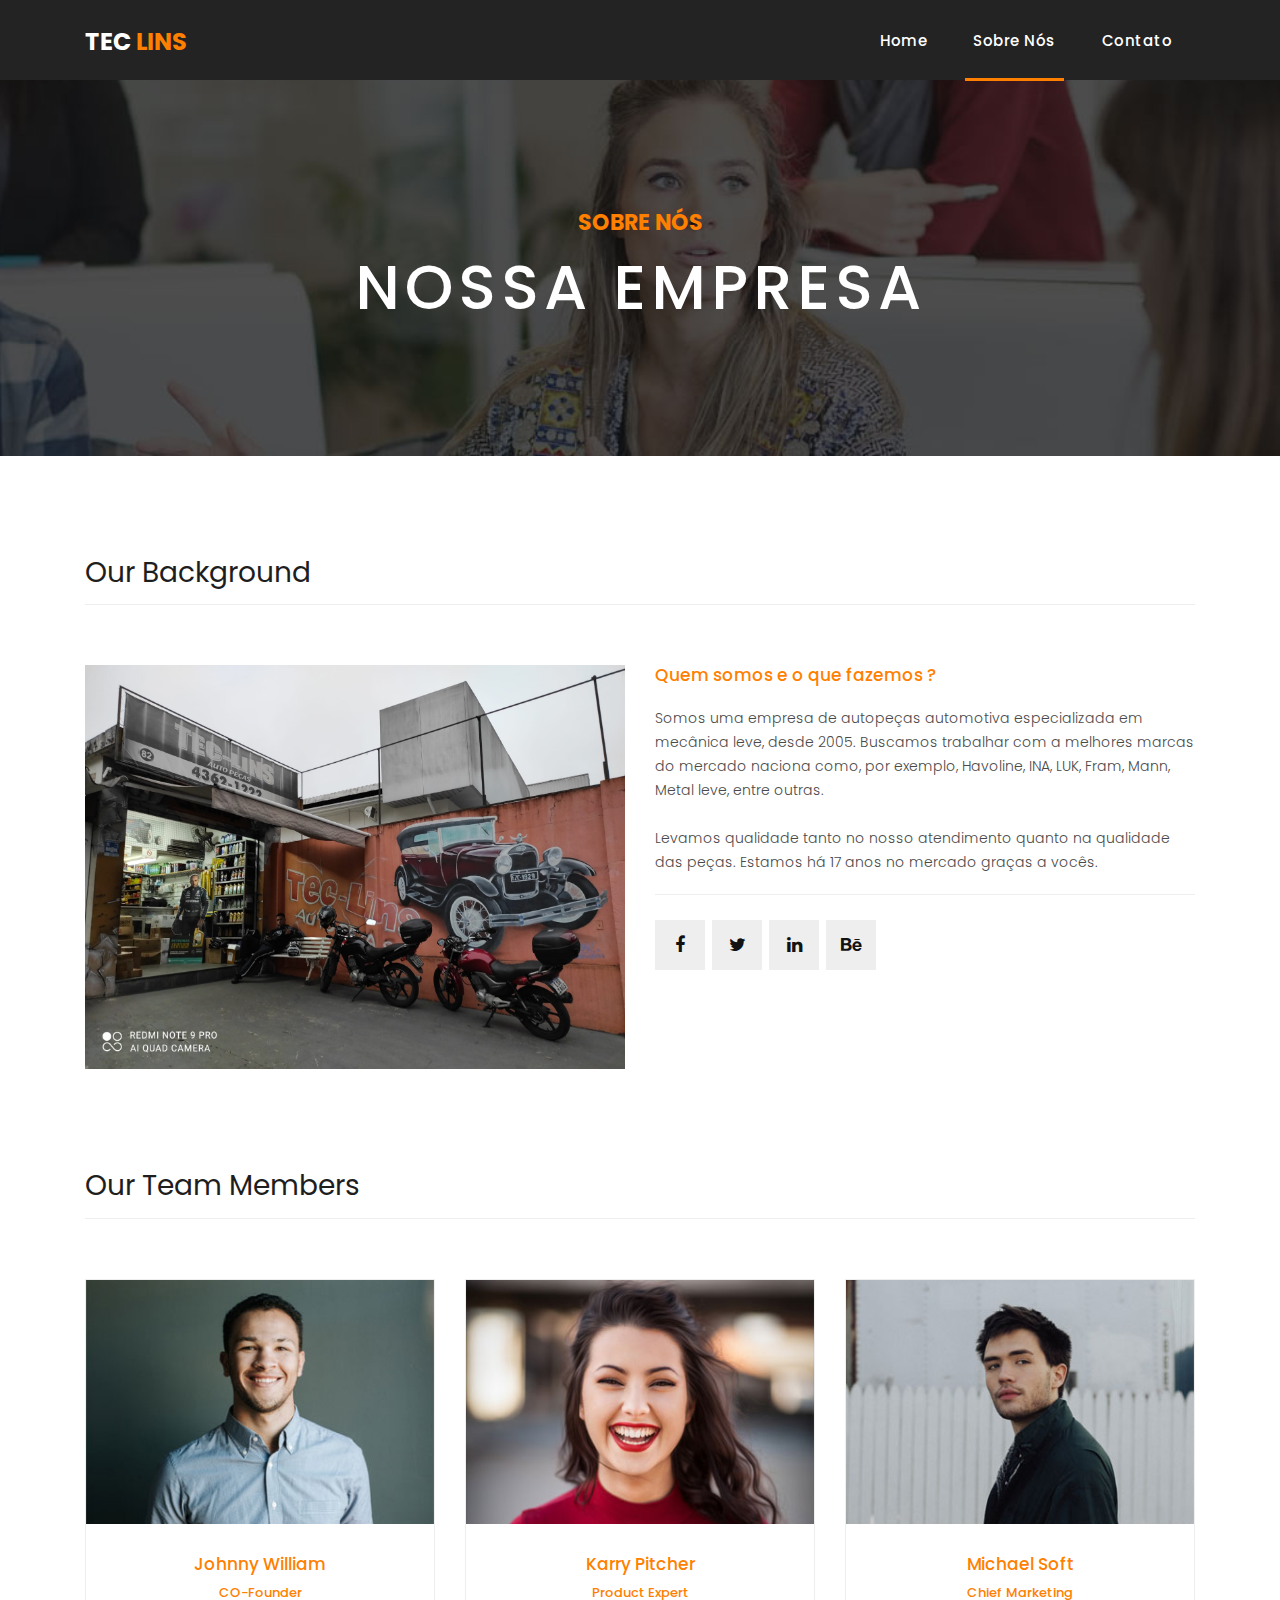
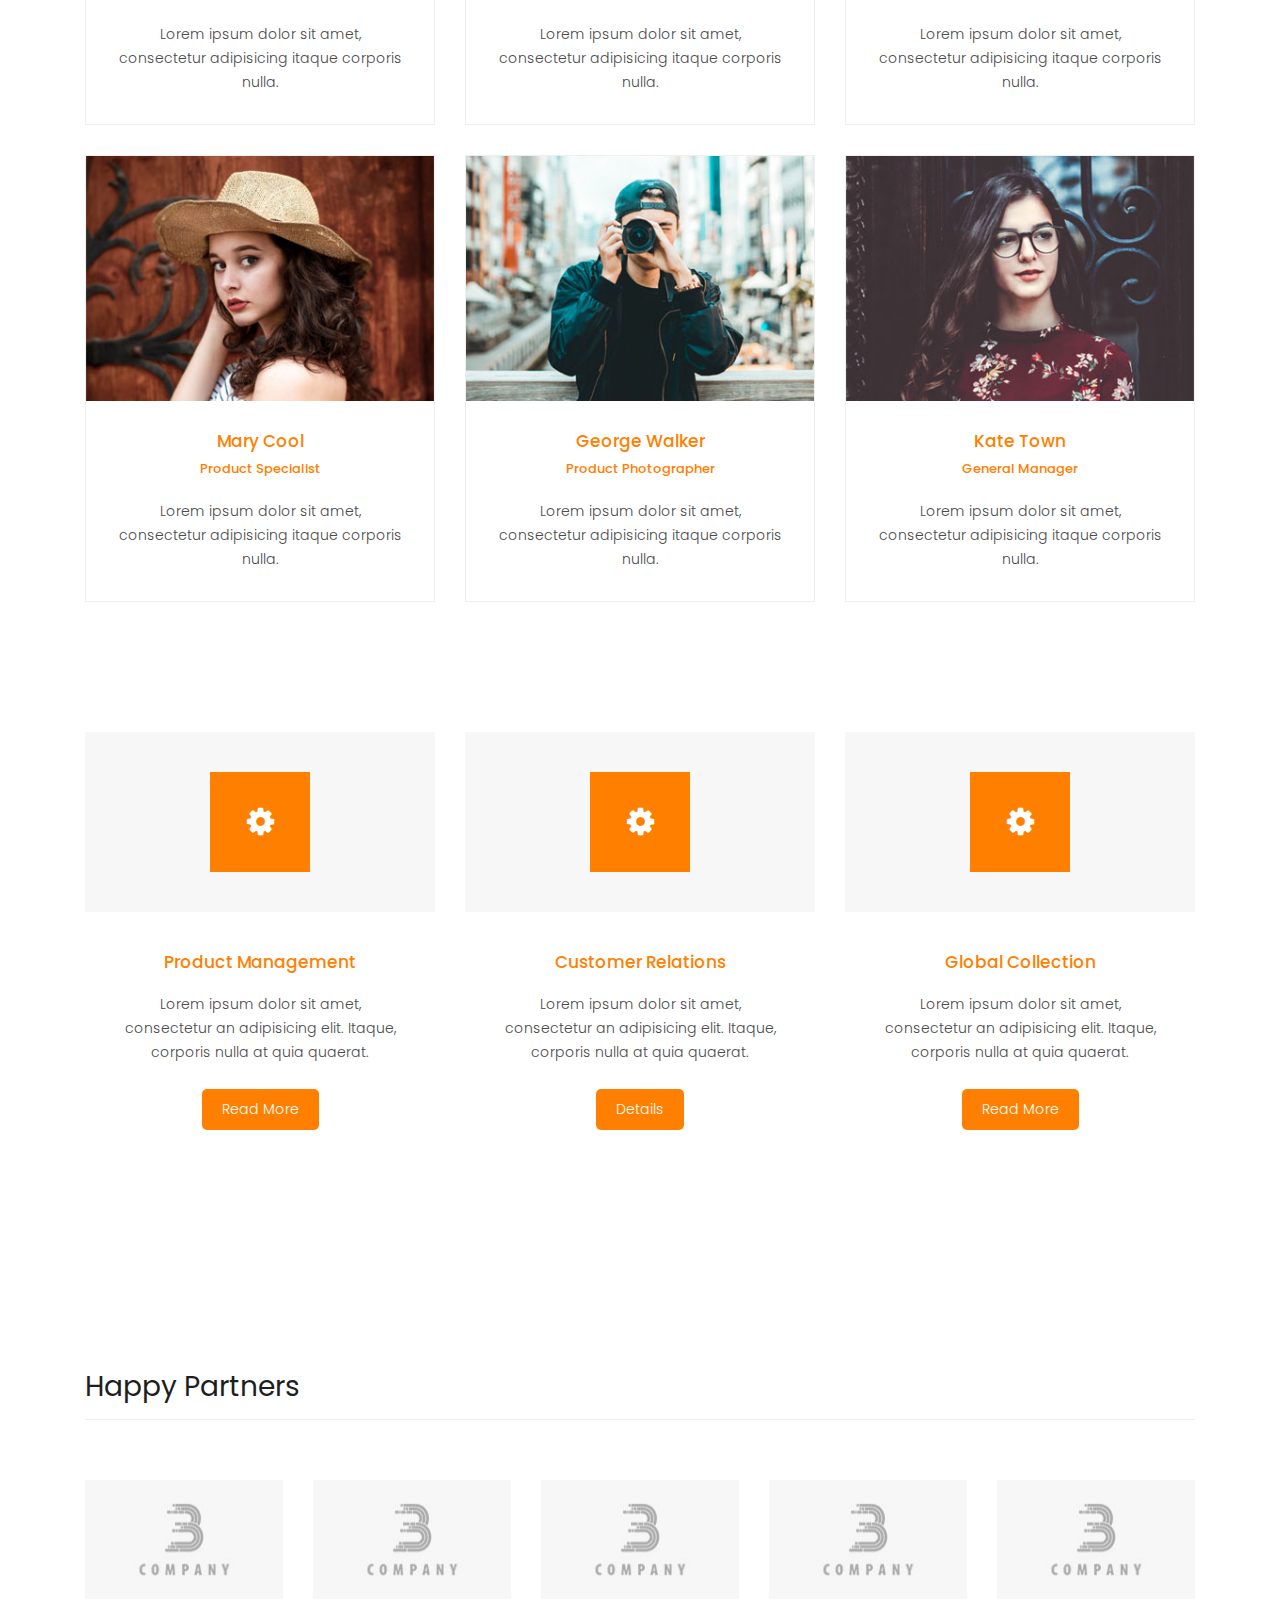
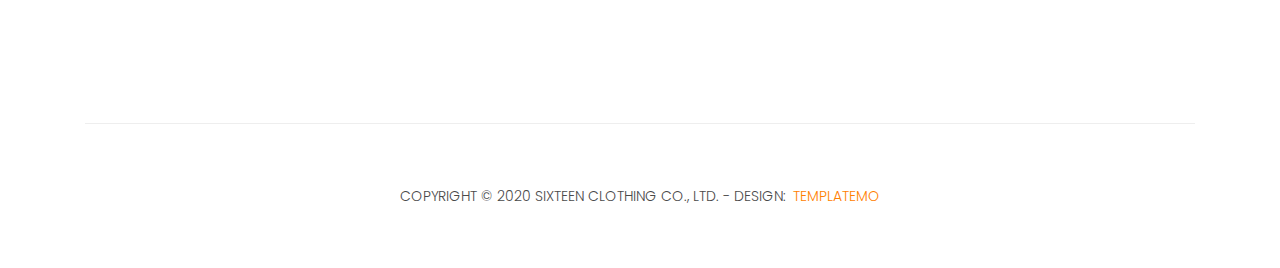
<file: about.html>
<!DOCTYPE html>
<html lang="en">

  <head>

    <meta charset="utf-8">
    <meta name="viewport" content="width=device-width, initial-scale=1, shrink-to-fit=no">
    <meta name="description" content="">
    <meta name="author" content="">
    <link href="https://fonts.googleapis.com/css?family=Poppins:100,200,300,400,500,600,700,800,900&display=swap" rel="stylesheet">

    <title>Tec Lins - Sobre nós</title>

    <!-- Bootstrap core CSS -->
    <link href="vendor/bootstrap/css/bootstrap.min.css" rel="stylesheet">
<!--

TemplateMo 546 Sixteen Clothing

https://templatemo.com/tm-546-sixteen-clothing

-->

    <!-- Additional CSS Files -->
    <link rel="stylesheet" href="assets/css/fontawesome.css">
    <link rel="stylesheet" href="assets/css/templatemo-sixteen.css">
    <link rel="stylesheet" href="assets/css/owl.css">

  </head>

  <body>

    <!-- ***** Preloader Start ***** -->
    <div id="preloader">
        <div class="jumper">
            <div></div>
            <div></div>
            <div></div>
        </div>
    </div>  
    <!-- ***** Preloader End ***** -->

    <!-- Header -->
    <header class="">
      <nav class="navbar navbar-expand-lg">
        <div class="container">
          <a class="navbar-brand" href="index.html"><h2>Tec <em>Lins</em></h2></a>
          <button class="navbar-toggler" type="button" data-toggle="collapse" data-target="#navbarResponsive" aria-controls="navbarResponsive" aria-expanded="false" aria-label="Toggle navigation">
            <span class="navbar-toggler-icon"></span>
          </button>
          <div class="collapse navbar-collapse" id="navbarResponsive">
            <ul class="navbar-nav ml-auto">
              <li class="nav-item">
                <a class="nav-link" href="index.html">Home
                  <span class="sr-only">(current)</span>
                </a>
              </li>
              <li class="nav-item active">
                <a class="nav-link" href="about.html">Sobre nós</a>
              </li>
              <li class="nav-item">
                <a class="nav-link" href="contact.html">Contato</a>
              </li>
            </ul>
          </div>
        </div>
      </nav>
    </header>

    <!-- Page Content -->
    <div class="page-heading about-heading header-text">
      <div class="container">
        <div class="row">
          <div class="col-md-12">
            <div class="text-content">
              <h4>SOBRE NÓS</h4>
              <h2>NOSSA EMPRESA</h2>
            </div>
          </div>
        </div>
      </div>
    </div>


    <div class="best-features about-features">
      <div class="container">
        <div class="row">
          <div class="col-md-12">
            <div class="section-heading">
              <h2>Our Background</h2>
            </div>
          </div>
          <div class="col-md-6">
            <div class="right-image">
              <img src="assets/images/capa.jpg" alt="">
            </div>
          </div>
          <div class="col-md-6">
            <div class="left-content">
              <h4>Quem somos e o que fazemos ?</h4>
              <p>Somos uma empresa de autopeças automotiva especializada em mecânica leve, desde 2005. Buscamos trabalhar com a melhores marcas do mercado naciona como, por exemplo, Havoline, INA, LUK, Fram, Mann, Metal leve, entre outras.<br><br>Levamos qualidade tanto no nosso atendimento quanto na qualidade das peças. Estamos há 17 anos no mercado graças a vocês.</p>
              <ul class="social-icons">
                <li><a href="#"><i class="fa fa-facebook"></i></a></li>
                <li><a href="#"><i class="fa fa-twitter"></i></a></li>
                <li><a href="#"><i class="fa fa-linkedin"></i></a></li>
                <li><a href="#"><i class="fa fa-behance"></i></a></li>
              </ul>
            </div>
          </div>
        </div>
      </div>
    </div>

    
    <div class="team-members">
      <div class="container">
        <div class="row">
          <div class="col-md-12">
            <div class="section-heading">
              <h2>Our Team Members</h2>
            </div>
          </div>
          <div class="col-md-4">
            <div class="team-member">
              <div class="thumb-container">
                <img src="assets/images/team_01.jpg" alt="">
                <div class="hover-effect">
                  <div class="hover-content">
                    <ul class="social-icons">
                      <li><a href="#"><i class="fa fa-facebook"></i></a></li>
                      <li><a href="#"><i class="fa fa-twitter"></i></a></li>
                      <li><a href="#"><i class="fa fa-linkedin"></i></a></li>
                      <li><a href="#"><i class="fa fa-behance"></i></a></li>
                    </ul>
                  </div>
                </div>
              </div>
              <div class="down-content">
                <h4>Johnny William</h4>
                <span>CO-Founder</span>
                <p>Lorem ipsum dolor sit amet, consectetur adipisicing itaque corporis nulla.</p>
              </div>
            </div>
          </div>
          <div class="col-md-4">
            <div class="team-member">
              <div class="thumb-container">
                <img src="assets/images/team_02.jpg" alt="">
                <div class="hover-effect">
                  <div class="hover-content">
                    <ul class="social-icons">
                      <li><a href="#"><i class="fa fa-facebook"></i></a></li>
                      <li><a href="#"><i class="fa fa-twitter"></i></a></li>
                      <li><a href="#"><i class="fa fa-linkedin"></i></a></li>
                      <li><a href="#"><i class="fa fa-behance"></i></a></li>
                    </ul>
                  </div>
                </div>
              </div>
              <div class="down-content">
                <h4>Karry Pitcher</h4>
                <span>Product Expert</span>
                <p>Lorem ipsum dolor sit amet, consectetur adipisicing itaque corporis nulla.</p>
              </div>
            </div>
          </div>
          <div class="col-md-4">
            <div class="team-member">
              <div class="thumb-container">
                <img src="assets/images/team_03.jpg" alt="">
                <div class="hover-effect">
                  <div class="hover-content">
                    <ul class="social-icons">
                      <li><a href="#"><i class="fa fa-facebook"></i></a></li>
                      <li><a href="#"><i class="fa fa-twitter"></i></a></li>
                      <li><a href="#"><i class="fa fa-linkedin"></i></a></li>
                      <li><a href="#"><i class="fa fa-behance"></i></a></li>
                    </ul>
                  </div>
                </div>
              </div>
              <div class="down-content">
                <h4>Michael Soft</h4>
                <span>Chief Marketing</span>
                <p>Lorem ipsum dolor sit amet, consectetur adipisicing itaque corporis nulla.</p>
              </div>
            </div>
          </div>
          <div class="col-md-4">
            <div class="team-member">
              <div class="thumb-container">
                <img src="assets/images/team_04.jpg" alt="">
                <div class="hover-effect">
                  <div class="hover-content">
                    <ul class="social-icons">
                      <li><a href="#"><i class="fa fa-facebook"></i></a></li>
                      <li><a href="#"><i class="fa fa-twitter"></i></a></li>
                      <li><a href="#"><i class="fa fa-linkedin"></i></a></li>
                      <li><a href="#"><i class="fa fa-behance"></i></a></li>
                    </ul>
                  </div>
                </div>
              </div>
              <div class="down-content">
                <h4>Mary Cool</h4>
                <span>Product Specialist</span>
                <p>Lorem ipsum dolor sit amet, consectetur adipisicing itaque corporis nulla.</p>
              </div>
            </div>
          </div>
          <div class="col-md-4">
            <div class="team-member">
              <div class="thumb-container">
                <img src="assets/images/team_05.jpg" alt="">
                <div class="hover-effect">
                  <div class="hover-content">
                    <ul class="social-icons">
                      <li><a href="#"><i class="fa fa-facebook"></i></a></li>
                      <li><a href="#"><i class="fa fa-twitter"></i></a></li>
                      <li><a href="#"><i class="fa fa-linkedin"></i></a></li>
                      <li><a href="#"><i class="fa fa-behance"></i></a></li>
                    </ul>
                  </div>
                </div>
              </div>
              <div class="down-content">
                <h4>George Walker</h4>
                <span>Product Photographer</span>
                <p>Lorem ipsum dolor sit amet, consectetur adipisicing itaque corporis nulla.</p>
              </div>
            </div>
          </div>
          <div class="col-md-4">
            <div class="team-member">
              <div class="thumb-container">
                <img src="assets/images/team_06.jpg" alt="">
                <div class="hover-effect">
                  <div class="hover-content">
                    <ul class="social-icons">
                      <li><a href="#"><i class="fa fa-facebook"></i></a></li>
                      <li><a href="#"><i class="fa fa-twitter"></i></a></li>
                      <li><a href="#"><i class="fa fa-linkedin"></i></a></li>
                      <li><a href="#"><i class="fa fa-behance"></i></a></li>
                    </ul>
                  </div>
                </div>
              </div>
              <div class="down-content">
                <h4>Kate Town</h4>
                <span>General Manager</span>
                <p>Lorem ipsum dolor sit amet, consectetur adipisicing itaque corporis nulla.</p>
              </div>
            </div>
          </div>
        </div>
      </div>
    </div>


    <div class="services">
      <div class="container">
        <div class="row">
          <div class="col-md-4">
            <div class="service-item">
              <div class="icon">
                <i class="fa fa-gear"></i>
              </div>
              <div class="down-content">
                <h4>Product Management</h4>
                <p>Lorem ipsum dolor sit amet, consectetur an adipisicing elit. Itaque, corporis nulla at quia quaerat.</p>
                <a href="#" class="filled-button">Read More</a>
              </div>
            </div>
          </div>
          <div class="col-md-4">
            <div class="service-item">
              <div class="icon">
                <i class="fa fa-gear"></i>
              </div>
              <div class="down-content">
                <h4>Customer Relations</h4>
                <p>Lorem ipsum dolor sit amet, consectetur an adipisicing elit. Itaque, corporis nulla at quia quaerat.</p>
                <a href="#" class="filled-button">Details</a>
              </div>
            </div>
          </div>
          <div class="col-md-4">
            <div class="service-item">
              <div class="icon">
                <i class="fa fa-gear"></i>
              </div>
              <div class="down-content">
                <h4>Global Collection</h4>
                <p>Lorem ipsum dolor sit amet, consectetur an adipisicing elit. Itaque, corporis nulla at quia quaerat.</p>
                <a href="#" class="filled-button">Read More</a>
              </div>
            </div>
          </div>
        </div>
      </div>
    </div>


    <div class="happy-clients">
      <div class="container">
        <div class="row">
          <div class="col-md-12">
            <div class="section-heading">
              <h2>Happy Partners</h2>
            </div>
          </div>
          <div class="col-md-12">
            <div class="owl-clients owl-carousel">
              <div class="client-item">
                <img src="assets/images/client-01.png" alt="1">
              </div>
              
              <div class="client-item">
                <img src="assets/images/client-01.png" alt="2">
              </div>
              
              <div class="client-item">
                <img src="assets/images/client-01.png" alt="3">
              </div>
              
              <div class="client-item">
                <img src="assets/images/client-01.png" alt="4">
              </div>
              
              <div class="client-item">
                <img src="assets/images/client-01.png" alt="5">
              </div>
              
              <div class="client-item">
                <img src="assets/images/client-01.png" alt="6">
              </div>
            </div>
          </div>
        </div>
      </div>
    </div>

    
    <footer>
      <div class="container">
        <div class="row">
          <div class="col-md-12">
            <div class="inner-content">
              <p>Copyright &copy; 2020 Sixteen Clothing Co., Ltd.
            
            - Design: <a rel="nofollow noopener" href="https://templatemo.com" target="_blank">TemplateMo</a></p>
            </div>
          </div>
        </div>
      </div>
    </footer>


    <!-- Bootstrap core JavaScript -->
    <script src="vendor/jquery/jquery.min.js"></script>
    <script src="vendor/bootstrap/js/bootstrap.bundle.min.js"></script>


    <!-- Additional Scripts -->
    <script src="assets/js/custom.js"></script>
    <script src="assets/js/owl.js"></script>
    <script src="assets/js/slick.js"></script>
    <script src="assets/js/isotope.js"></script>
    <script src="assets/js/accordions.js"></script>


    <script language = "text/Javascript"> 
      cleared[0] = cleared[1] = cleared[2] = 0; //set a cleared flag for each field
      function clearField(t){                   //declaring the array outside of the
      if(! cleared[t.id]){                      // function makes it static and global
          cleared[t.id] = 1;  // you could use true and false, but that's more typing
          t.value='';         // with more chance of typos
          t.style.color='#fff';
          }
      }
    </script>


  </body>

</html>
</file>
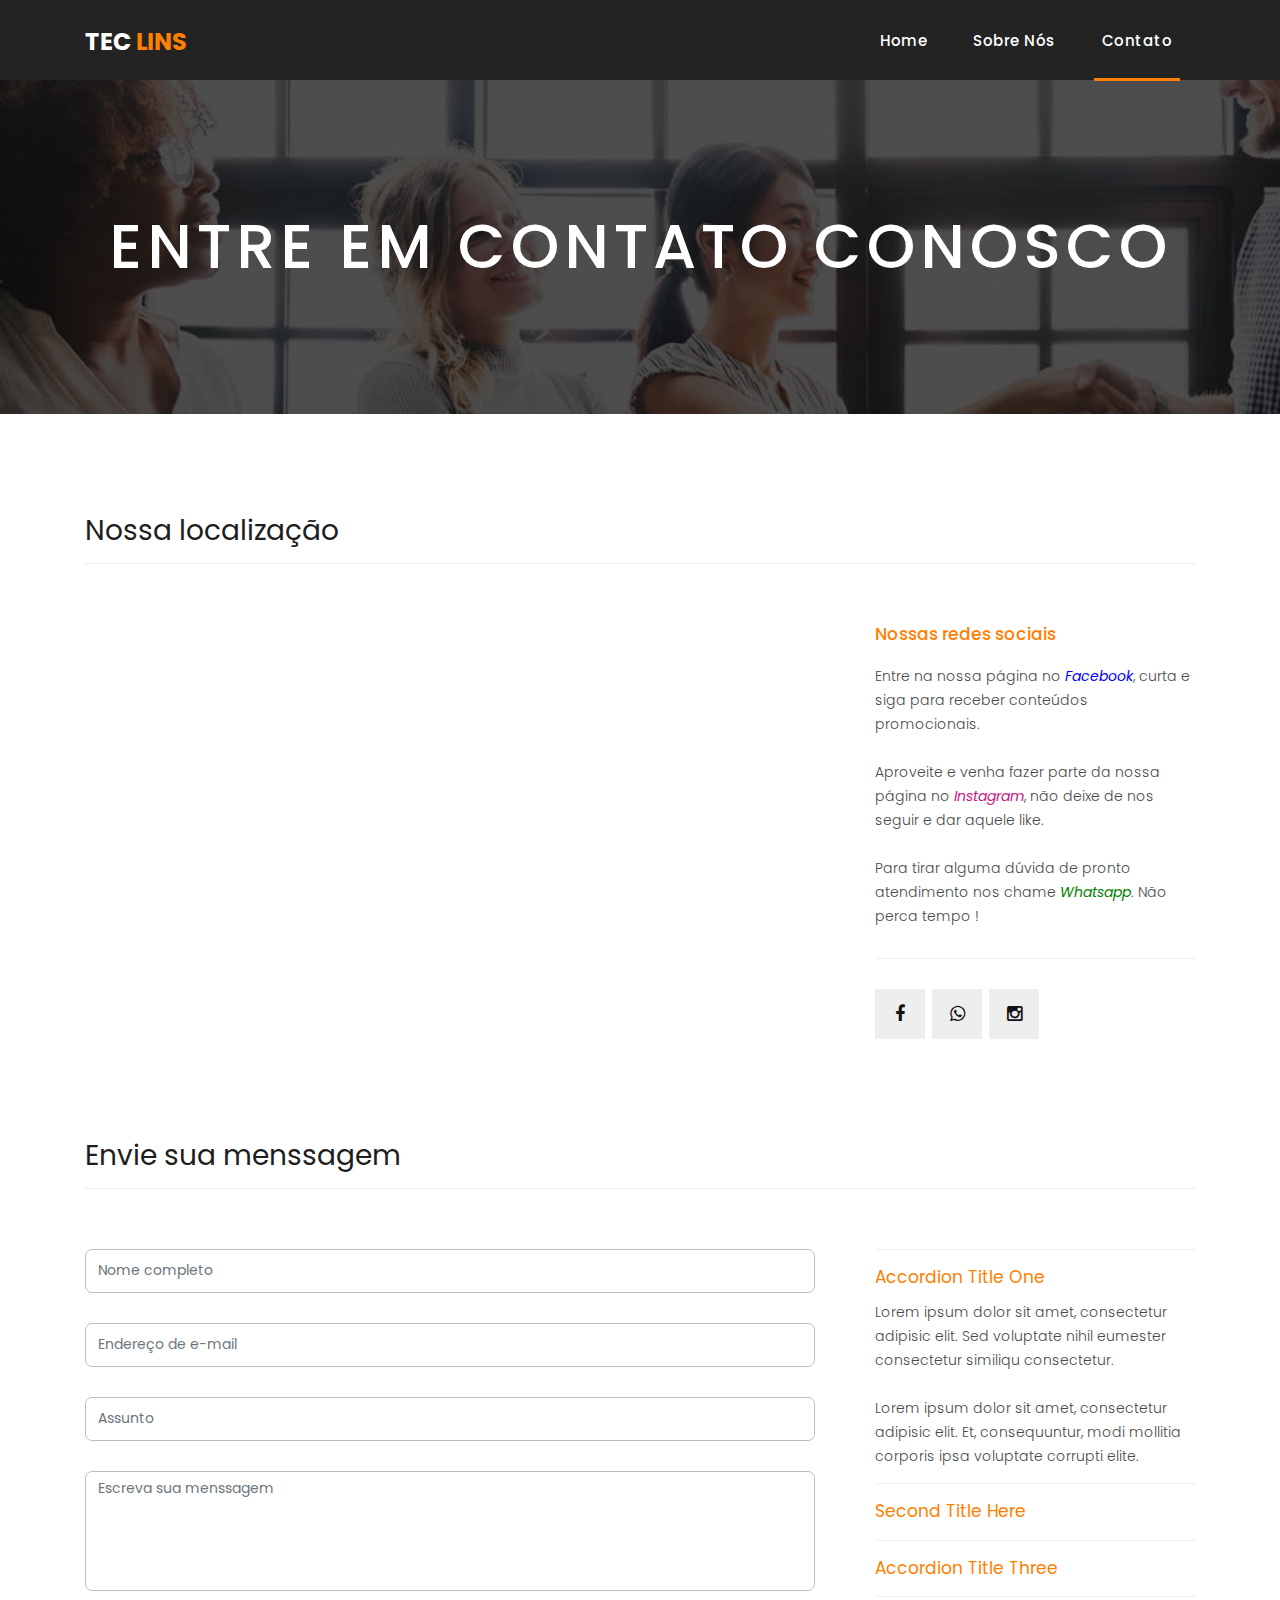
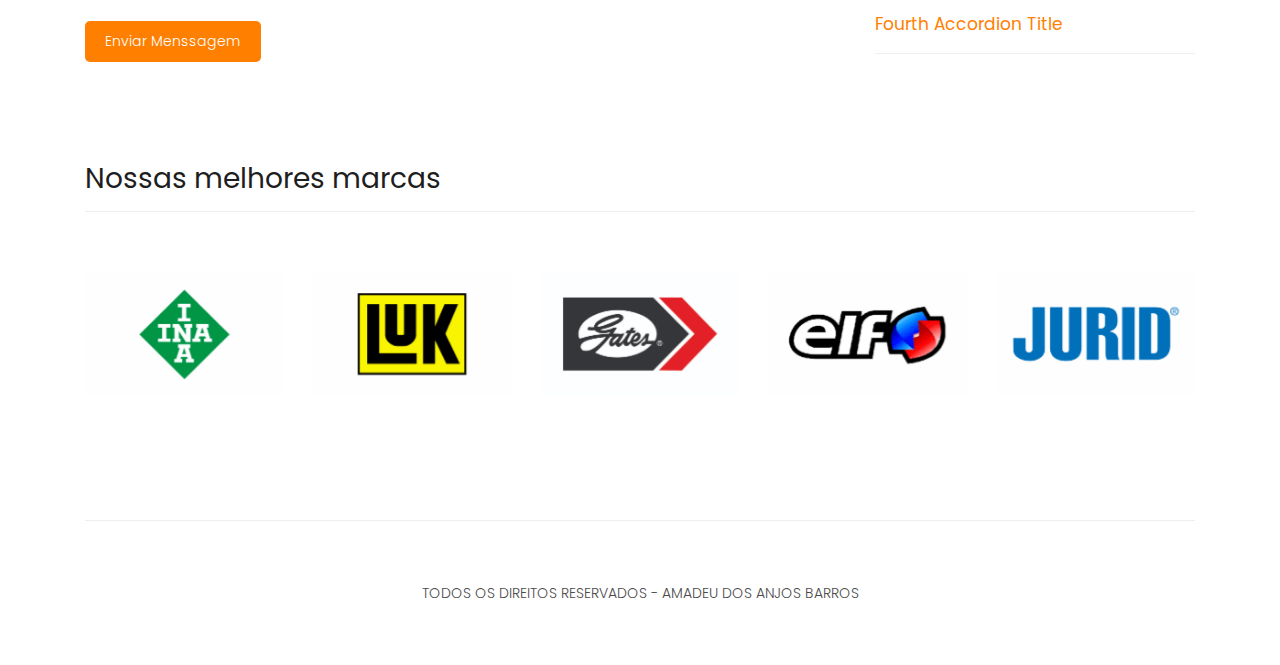
<file: contact.html>
<!DOCTYPE html>
<html lang="pt-br">

<head>

  <meta charset="utf-8">
  <meta name="viewport" content="width=device-width, initial-scale=1, shrink-to-fit=no">
  <meta name="description" content="">
  <meta name="author" content="">
  <link href="https://fonts.googleapis.com/css?family=Poppins:100,200,300,400,500,600,700,800,900&display=swap"
    rel="stylesheet">

  <title>Tec Lins - Contato</title>

  <!-- Bootstrap core CSS -->
  <link href="vendor/bootstrap/css/bootstrap.min.css" rel="stylesheet">


  <!-- Additional CSS Files -->
  <link rel="stylesheet" href="assets/css/fontawesome.css">
  <link rel="stylesheet" href="assets/css/templatemo-sixteen.css">
  <link rel="stylesheet" href="assets/css/owl.css">

</head>

<body>

  <!-- ***** Preloader Start ***** -->
  <div id="preloader">
    <div class="jumper">
      <div></div>
      <div></div>
      <div></div>
    </div>
  </div>
  <!-- ***** Preloader End ***** -->

  <!-- Header -->
  <header class="">
    <nav class="navbar navbar-expand-lg">
      <div class="container">
        <a class="navbar-brand" href="index.html">
          <h2>TEC<em> LINS</em></h2>
        </a>
        <button class="navbar-toggler" type="button" data-toggle="collapse" data-target="#navbarResponsive"
          aria-controls="navbarResponsive" aria-expanded="false" aria-label="Toggle navigation">
          <span class="navbar-toggler-icon"></span>
        </button>
        <div class="collapse navbar-collapse" id="navbarResponsive">
          <ul class="navbar-nav ml-auto">
            <li class="nav-item">
              <a class="nav-link" href="index.html">Home
                <span class="sr-only">(current)</span>
              </a>
            </li>
            <li class="nav-item">
              <a class="nav-link" href="about.html">Sobre nós</a>
            </li>
            <li class="nav-item active">
              <a class="nav-link" href="contact.html">Contato</a>
            </li>
          </ul>
        </div>
      </div>
    </nav>
  </header>

  <!-- Page Content -->
  <div class="page-heading contact-heading header-text">
    <div class="container">
      <div class="row">
        <div class="col-md-12">
          <div class="text-content">
            <h2>ENTRE EM CONTATO CONOSCO</h2>
          </div>
        </div>
      </div>
    </div>
  </div>


  <div class="find-us">
    <div class="container">
      <div class="row">
        <div class="col-md-12">
          <div class="section-heading">
            <h2>Nossa localização</h2>
          </div>
        </div>
        <div class="col-md-8">

          <div id="map">
            <iframe
              src="https://www.google.com/maps/embed?pb=!1m18!1m12!1m3!1d3072.8314136722906!2d-46.569342658998494!3d-23.66762489256551!2m3!1f0!2f0!3f0!3m2!1i1024!2i768!4f13.1!3m3!1m2!1s0x94ce4311d74d1247%3A0x4e6547c13bed610f!2sAv.%20Presidente%20Arthur%20Bernardes%2C%2082%20-%20Vila%20Caminho%20do%20Mar%2C%20S%C3%A3o%20Bernardo%20do%20Campo%20-%20SP%2C%2009618-000!5e0!3m2!1spt-BR!2sbr!4v1654806545810!5m2!1spt-BR!2sbr"
              width="100%" height="330px" frameborder="0" style="border:0" allowfullscreen></iframe>
          </div>
        </div>
        <div class="col-md-4">
          <div class="left-content">
            <h4>Nossas redes sociais</h4>
            <p>Entre na nossa página no <span id="face">Facebook</span>, curta e siga para receber conteúdos
              promocionais.<br><br>Aproveite e venha fazer parte da nossa página no <span id="insta">Instagram</span>,
              não deixe de nos seguir e dar aquele like.<br><br>Para tirar alguma dúvida de pronto atendimento nos chame
              <span id="whats">Whatsapp</span>. Não perca tempo !
            </p>
            <ul class="social-icons">
              <li><a href="https://www.facebook.com/Teclinsautopecas" target="_blank"><i class="fa fa-facebook"></i></a>
              </li>
              <li><a href="https://contate.me/teclins" target="_blank"><i class="fa fa-whatsapp"></i></a></li>
              <li><a href="https://www.instagram.com/tecl.ins/" target="_blank"><i class="fa fa-instagram"></i></a></li>
            </ul>
          </div>
        </div>
      </div>
    </div>
  </div>


  <div class="send-message">
    <div class="container">
      <div class="row">
        <div class="col-md-12">
          <div class="section-heading">
            <h2>Envie sua menssagem</h2>
          </div>
        </div>
        <div class="col-md-8">
          <div class="contact-form">
            <form id="contact" action="" method="post">
              <div class="row">
                <div class="col-lg-12 col-md-12 col-sm-12">
                  <fieldset>
                    <input name="name" type="text" class="form-control" id="name" placeholder="Nome completo"
                      required="">
                  </fieldset>
                </div>
                <div class="col-lg-12 col-md-12 col-sm-12">
                  <fieldset>
                    <input name="email" type="text" class="form-control" id="email" placeholder="Endereço de e-mail "
                      required="">
                  </fieldset>
                </div>
                <div class="col-lg-12 col-md-12 col-sm-12">
                  <fieldset>
                    <input name="subject" type="text" class="form-control" id="subject" placeholder="Assunto"
                      required="">
                  </fieldset>
                </div>
                <div class="col-lg-12">
                  <fieldset>
                    <textarea name="message" rows="6" class="form-control" id="message"
                      placeholder="Escreva sua menssagem" required=""></textarea>
                  </fieldset>
                </div>
                <div class="col-lg-12">
                  <fieldset>
                    <button type="submit" id="form-submit" class="filled-button">Enviar menssagem</button>
                  </fieldset>
                </div>
              </div>
            </form>
          </div>
        </div>
        <div class="col-md-4">
          <ul class="accordion">
            <li>
              <a>Accordion Title One</a>
              <div class="content">
                <p>Lorem ipsum dolor sit amet, consectetur adipisic elit. Sed voluptate nihil eumester consectetur
                  similiqu consectetur.<br><br>Lorem ipsum dolor sit amet, consectetur adipisic elit. Et, consequuntur,
                  modi mollitia corporis ipsa voluptate corrupti elite.</p>
              </div>
            </li>
            <li>
              <a>Second Title Here</a>
              <div class="content">
                <p>Lorem ipsum dolor sit amet, consectetur adipisic elit. Sed voluptate nihil eumester consectetur
                  similiqu consectetur.<br><br>Lorem ipsum dolor sit amet, consectetur adipisic elit. Et, consequuntur,
                  modi mollitia corporis ipsa voluptate corrupti elite.</p>
              </div>
            </li>
            <li>
              <a>Accordion Title Three</a>
              <div class="content">
                <p>Lorem ipsum dolor sit amet, consectetur adipisic elit. Sed voluptate nihil eumester consectetur
                  similiqu consectetur.<br><br>Lorem ipsum dolor sit amet, consectetur adipisic elit. Et, consequuntur,
                  modi mollitia corporis ipsa voluptate corrupti elite.</p>
              </div>
            </li>
            <li>
              <a>Fourth Accordion Title</a>
              <div class="content">
                <p>Lorem ipsum dolor sit amet, consectetur adipisic elit. Sed voluptate nihil eumester consectetur
                  similiqu consectetur.<br><br>Lorem ipsum dolor sit amet, consectetur adipisic elit. Et, consequuntur,
                  modi mollitia corporis ipsa voluptate corrupti elite.</p>
              </div>
            </li>
          </ul>
        </div>
      </div>
    </div>
  </div>

  <div class="happy-clients">
    <div class="container">
      <div class="row">
        <div class="col-md-12">
          <div class="section-heading">
            <h2>Nossas melhores marcas</h2>
          </div>
        </div>
        <div class="col-md-12">
          <div class="owl-clients owl-carousel">
            <div class="client-item">
              <img src="assets/images/ina.png" alt="1">
            </div>

            <div class="client-item">
              <img src="assets/images/luk.png" alt="2">
            </div>

            <div class="client-item">
              <img src="assets/images/gates.jpg" alt="3">
            </div>

            <div class="client-item">
              <img src="assets/images/elf1.png" alt="4">
            </div>

            <div class="client-item">
              <img src="assets/images/jurid.png" alt="5">
            </div>

            <div class="client-item">
              <img src="assets/images/vetor-removebg-preview.png" alt="5">
            </div>

            <div class="client-item">
              <img src="assets/images/fram.png" alt="5">
            </div>

            <div class="client-item">
              <img src="assets/images/mann.png" alt="6">
            </div>
          </div>
        </div>
      </div>
    </div>
  </div>


  <footer>
    <div class="container">
      <div class="row">
        <div class="col-md-12">
          <div class="inner-content">
            <p>Todos os direitos reservados - Amadeu dos Anjos Barros</p>
          </div>
        </div>
      </div>
    </div>
  </footer>


  <!-- Bootstrap core JavaScript -->
  <script src="vendor/jquery/jquery.min.js"></script>
  <script src="vendor/bootstrap/js/bootstrap.bundle.min.js"></script>


  <!-- Additional Scripts -->
  <script src="assets/js/custom.js"></script>
  <script src="assets/js/owl.js"></script>
  <script src="assets/js/slick.js"></script>
  <script src="assets/js/isotope.js"></script>
  <script src="assets/js/accordions.js"></script>


  <script language="text/Javascript">
    cleared[0] = cleared[1] = cleared[2] = 0; //set a cleared flag for each field
    function clearField(t) {                   //declaring the array outside of the
      if (!cleared[t.id]) {                      // function makes it static and global
        cleared[t.id] = 1;  // you could use true and false, but that's more typing
        t.value = '';         // with more chance of typos
        t.style.color = '#fff';
      }
    }
  </script>


</body>

</html>
</file>
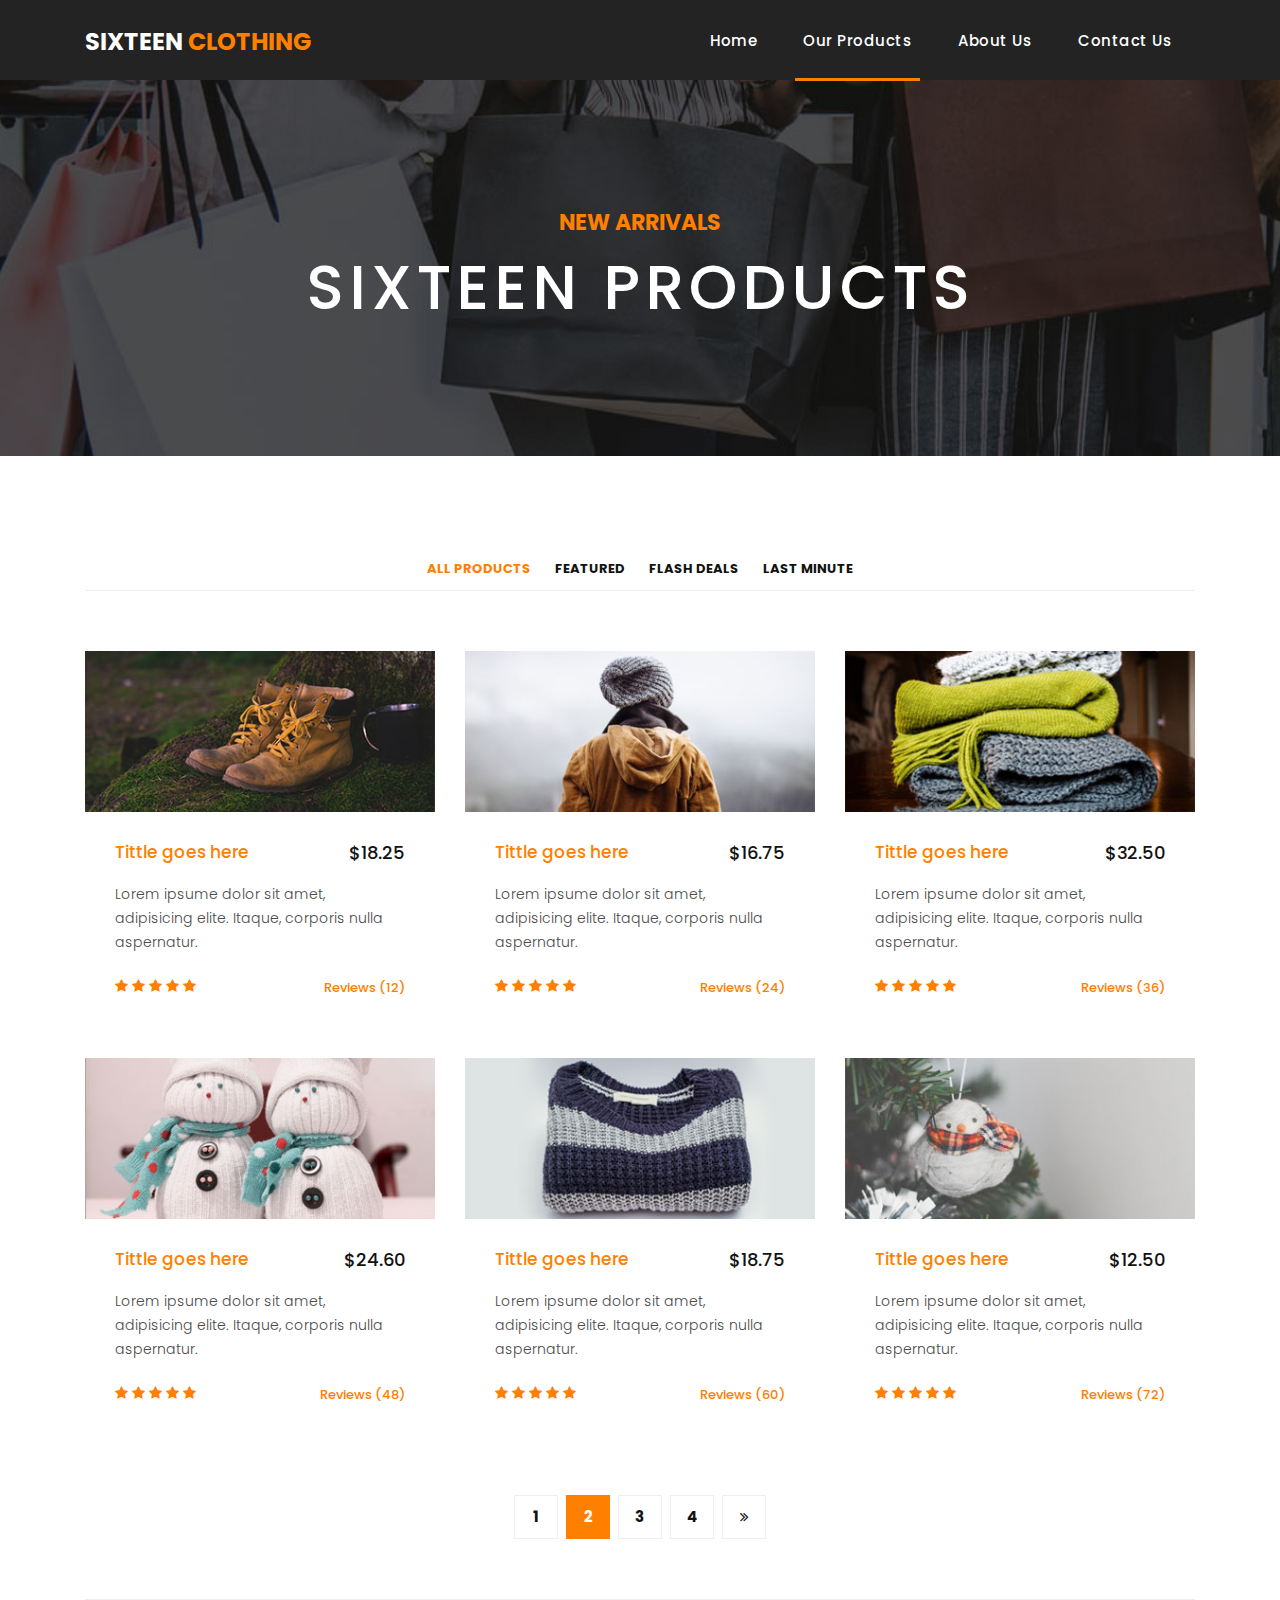
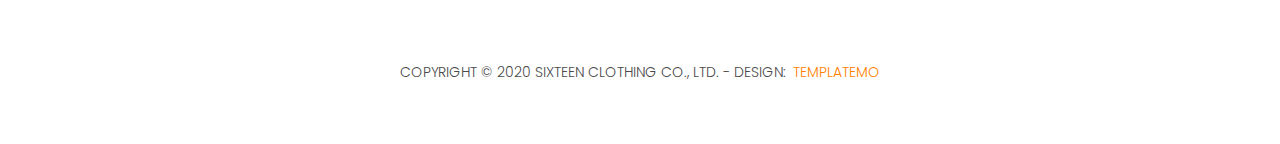
<file: products.html>
<!DOCTYPE html>
<html lang="en">

  <head>

    <meta charset="utf-8">
    <meta name="viewport" content="width=device-width, initial-scale=1, shrink-to-fit=no">
    <meta name="description" content="">
    <meta name="author" content="">
    <link href="https://fonts.googleapis.com/css?family=Poppins:100,200,300,400,500,600,700,800,900&display=swap" rel="stylesheet">

    <title>Sixteen Clothing Products</title>

    <!-- Bootstrap core CSS -->
    <link href="vendor/bootstrap/css/bootstrap.min.css" rel="stylesheet">
<!--

TemplateMo 546 Sixteen Clothing

https://templatemo.com/tm-546-sixteen-clothing

-->

    <!-- Additional CSS Files -->
    <link rel="stylesheet" href="assets/css/fontawesome.css">
    <link rel="stylesheet" href="assets/css/templatemo-sixteen.css">
    <link rel="stylesheet" href="assets/css/owl.css">

  </head>

  <body>

    <!-- ***** Preloader Start ***** -->
    <div id="preloader">
        <div class="jumper">
            <div></div>
            <div></div>
            <div></div>
        </div>
    </div>  
    <!-- ***** Preloader End ***** -->

    <!-- Header -->
    <header class="">
      <nav class="navbar navbar-expand-lg">
        <div class="container">
          <a class="navbar-brand" href="index.html"><h2>Sixteen <em>Clothing</em></h2></a>
          <button class="navbar-toggler" type="button" data-toggle="collapse" data-target="#navbarResponsive" aria-controls="navbarResponsive" aria-expanded="false" aria-label="Toggle navigation">
            <span class="navbar-toggler-icon"></span>
          </button>
          <div class="collapse navbar-collapse" id="navbarResponsive">
            <ul class="navbar-nav ml-auto">
              <li class="nav-item">
                <a class="nav-link" href="index.html">Home
                  <span class="sr-only">(current)</span>
                </a>
              </li> 
              <li class="nav-item active">
                <a class="nav-link" href="products.html">Our Products</a>
              </li>
              <li class="nav-item">
                <a class="nav-link" href="about.html">About Us</a>
              </li>
              <li class="nav-item">
                <a class="nav-link" href="contact.html">Contact Us</a>
              </li>
            </ul>
          </div>
        </div>
      </nav>
    </header>

    <!-- Page Content -->
    <div class="page-heading products-heading header-text">
      <div class="container">
        <div class="row">
          <div class="col-md-12">
            <div class="text-content">
              <h4>new arrivals</h4>
              <h2>sixteen products</h2>
            </div>
          </div>
        </div>
      </div>
    </div>

    
    <div class="products">
      <div class="container">
        <div class="row">
          <div class="col-md-12">
            <div class="filters">
              <ul>
                  <li class="active" data-filter="*">All Products</li>
                  <li data-filter=".des">Featured</li>
                  <li data-filter=".dev">Flash Deals</li>
                  <li data-filter=".gra">Last Minute</li>
              </ul>
            </div>
          </div>
          <div class="col-md-12">
            <div class="filters-content">
                <div class="row grid">
                    <div class="col-lg-4 col-md-4 all des">
                      <div class="product-item">
                        <a href="#"><img src="assets/images/product_01.jpg" alt=""></a>
                        <div class="down-content">
                          <a href="#"><h4>Tittle goes here</h4></a>
                          <h6>$18.25</h6>
                          <p>Lorem ipsume dolor sit amet, adipisicing elite. Itaque, corporis nulla aspernatur.</p>
                          <ul class="stars">
                            <li><i class="fa fa-star"></i></li>
                            <li><i class="fa fa-star"></i></li>
                            <li><i class="fa fa-star"></i></li>
                            <li><i class="fa fa-star"></i></li>
                            <li><i class="fa fa-star"></i></li>
                          </ul>
                          <span>Reviews (12)</span>
                        </div>
                      </div>
                    </div>
                    <div class="col-lg-4 col-md-4 all dev">
                      <div class="product-item">
                        <a href="#"><img src="assets/images/product_02.jpg" alt=""></a>
                        <div class="down-content">
                          <a href="#"><h4>Tittle goes here</h4></a>
                          <h6>$16.75</h6>
                          <p>Lorem ipsume dolor sit amet, adipisicing elite. Itaque, corporis nulla aspernatur.</p>
                          <ul class="stars">
                            <li><i class="fa fa-star"></i></li>
                            <li><i class="fa fa-star"></i></li>
                            <li><i class="fa fa-star"></i></li>
                            <li><i class="fa fa-star"></i></li>
                            <li><i class="fa fa-star"></i></li>
                          </ul>
                          <span>Reviews (24)</span>
                        </div>
                      </div>
                    </div>
                    <div class="col-lg-4 col-md-4 all gra">
                      <div class="product-item">
                        <a href="#"><img src="assets/images/product_03.jpg" alt=""></a>
                        <div class="down-content">
                          <a href="#"><h4>Tittle goes here</h4></a>
                          <h6>$32.50</h6>
                          <p>Lorem ipsume dolor sit amet, adipisicing elite. Itaque, corporis nulla aspernatur.</p>
                          <ul class="stars">
                            <li><i class="fa fa-star"></i></li>
                            <li><i class="fa fa-star"></i></li>
                            <li><i class="fa fa-star"></i></li>
                            <li><i class="fa fa-star"></i></li>
                            <li><i class="fa fa-star"></i></li>
                          </ul>
                          <span>Reviews (36)</span>
                        </div>
                      </div>
                    </div>
                    <div class="col-lg-4 col-md-4 all gra">
                      <div class="product-item">
                        <a href="#"><img src="assets/images/product_04.jpg" alt=""></a>
                        <div class="down-content">
                          <a href="#"><h4>Tittle goes here</h4></a>
                          <h6>$24.60</h6>
                          <p>Lorem ipsume dolor sit amet, adipisicing elite. Itaque, corporis nulla aspernatur.</p>
                          <ul class="stars">
                            <li><i class="fa fa-star"></i></li>
                            <li><i class="fa fa-star"></i></li>
                            <li><i class="fa fa-star"></i></li>
                            <li><i class="fa fa-star"></i></li>
                            <li><i class="fa fa-star"></i></li>
                          </ul>
                          <span>Reviews (48)</span>
                        </div>
                      </div>
                    </div>
                    <div class="col-lg-4 col-md-4 all dev">
                      <div class="product-item">
                        <a href="#"><img src="assets/images/product_05.jpg" alt=""></a>
                        <div class="down-content">
                          <a href="#"><h4>Tittle goes here</h4></a>
                          <h6>$18.75</h6>
                          <p>Lorem ipsume dolor sit amet, adipisicing elite. Itaque, corporis nulla aspernatur.</p>
                          <ul class="stars">
                            <li><i class="fa fa-star"></i></li>
                            <li><i class="fa fa-star"></i></li>
                            <li><i class="fa fa-star"></i></li>
                            <li><i class="fa fa-star"></i></li>
                            <li><i class="fa fa-star"></i></li>
                          </ul>
                          <span>Reviews (60)</span>
                        </div>
                      </div>
                    </div>
                    <div class="col-lg-4 col-md-4 all des">
                      <div class="product-item">
                        <a href="#"><img src="assets/images/product_06.jpg" alt=""></a>
                        <div class="down-content">
                          <a href="#"><h4>Tittle goes here</h4></a>
                          <h6>$12.50</h6>
                          <p>Lorem ipsume dolor sit amet, adipisicing elite. Itaque, corporis nulla aspernatur.</p>
                          <ul class="stars">
                            <li><i class="fa fa-star"></i></li>
                            <li><i class="fa fa-star"></i></li>
                            <li><i class="fa fa-star"></i></li>
                            <li><i class="fa fa-star"></i></li>
                            <li><i class="fa fa-star"></i></li>
                          </ul>
                          <span>Reviews (72)</span>
                        </div>
                      </div>
                    </div>
                </div>
            </div>
          </div>
          <div class="col-md-12">
            <ul class="pages">
              <li><a href="#">1</a></li>
              <li class="active"><a href="#">2</a></li>
              <li><a href="#">3</a></li>
              <li><a href="#">4</a></li>
              <li><a href="#"><i class="fa fa-angle-double-right"></i></a></li>
            </ul>
          </div>
        </div>
      </div>
    </div>

    
    <footer>
      <div class="container">
        <div class="row">
          <div class="col-md-12">
            <div class="inner-content">
              <p>Copyright &copy; 2020 Sixteen Clothing Co., Ltd.
            
            - Design: <a rel="nofollow noopener" href="https://templatemo.com" target="_blank">TemplateMo</a></p>
            </div>
          </div>
        </div>
      </div>
    </footer>


    <!-- Bootstrap core JavaScript -->
    <script src="vendor/jquery/jquery.min.js"></script>
    <script src="vendor/bootstrap/js/bootstrap.bundle.min.js"></script>


    <!-- Additional Scripts -->
    <script src="assets/js/custom.js"></script>
    <script src="assets/js/owl.js"></script>
    <script src="assets/js/slick.js"></script>
    <script src="assets/js/isotope.js"></script>
    <script src="assets/js/accordions.js"></script>


    <script language = "text/Javascript"> 
      cleared[0] = cleared[1] = cleared[2] = 0; //set a cleared flag for each field
      function clearField(t){                   //declaring the array outside of the
      if(! cleared[t.id]){                      // function makes it static and global
          cleared[t.id] = 1;  // you could use true and false, but that's more typing
          t.value='';         // with more chance of typos
          t.style.color='#fff';
          }
      }
    </script>


  </body>

</html>
</file>
<file: assets/css/templatemo-sixteen.css>
/*

TemplateMo 546 Sixteen Clothing

https://templatemo.com/tm-546-sixteen-clothing

*/
body {
	font-family: 'Poppins', sans-serif;
	overflow-x: hidden;
	text-rendering: optimizeLegibility;
	-webkit-font-smoothing: antialiased;
	-moz-osx-font-smoothing: grayscale;
}

p {
	margin-bottom: 0px;
	font-size: 14px;
	font-weight: 300;
	color: #4a4a4a;
	line-height: 24px;
}

a {
	text-decoration: none !important;
}

ul {
	padding: 0;
	margin: 0;
	list-style: none;
}

h1,
h2,
h3,
h4,
h5,
h6 {
	margin: 0px;
}

ul.social-icons li {
	display: inline-block;
	margin-right: 3px;
}

ul.social-icons li:last-child {
	margin-right: 0px;
}

ul.social-icons li a {
	width: 50px;
	height: 50px;
	display: inline-block;
	line-height: 50px;
	background-color: #eee;
	color: #121212;
	font-size: 18px;
	text-align: center;
	transition: all .3s;
}

ul.social-icons li a:hover {
	background-color: #FF8000;
	color: #fff;
}

a.filled-button {
	background-color: #FF8000;
	color: #fff;
	font-size: 14px;
	text-transform: capitalize;
	font-weight: 300;
	padding: 10px 20px;
	border-radius: 5px;
	display: inline-block;
	transition: all 0.3s;
}

a.filled-button:hover {
	background-color: #121212;
	color: #fff;
}

.section-heading {
	text-align: left;
	margin-bottom: 60px;
	border-bottom: 1px solid #eee;
}

.section-heading h2 {
	font-size: 28px;
	font-weight: 400;
	color: #1e1e1e;
	margin-bottom: 15px;
}

.products-heading {
	background-image: url(../images/products-heading.jpg);
}

.about-heading {
	background-image: url(../images/about-heading.jpg);
}

.contact-heading {
	background-image: url(../images/contact-heading.jpg);
}

.page-heading {
	padding: 210px 0px 130px 0px;
	text-align: center;
	background-position: center center;
	background-repeat: no-repeat;
	background-size: cover;
}

.page-heading .text-content h4 {
	color: #FF8000;
	font-size: 22px;
	text-transform: uppercase;
	font-weight: 700;
	margin-bottom: 15px;
}

.page-heading .text-content h2 {
	color: #fff;
	font-size: 62px;
	text-transform: uppercase;
	letter-spacing: 5px;
}

#preloader {
	overflow: hidden;
	background: #FF8000;
	left: 0;
	right: 0;
	top: 0;
	bottom: 0;
	position: fixed;
	z-index: 9999999;
	color: #fff;
}

#preloader .jumper {
	left: 0;
	top: 0;
	right: 0;
	bottom: 0;
	display: block;
	position: absolute;
	margin: auto;
	width: 50px;
	height: 50px;
}

#preloader .jumper>div {
	background-color: #fff;
	width: 10px;
	height: 10px;
	border-radius: 100%;
	-webkit-animation-fill-mode: both;
	animation-fill-mode: both;
	position: absolute;
	opacity: 0;
	width: 50px;
	height: 50px;
	-webkit-animation: jumper 1s 0s linear infinite;
	animation: jumper 1s 0s linear infinite;
}

#preloader .jumper>div:nth-child(2) {
	-webkit-animation-delay: 0.33333s;
	animation-delay: 0.33333s;
}

#preloader .jumper>div:nth-child(3) {
	-webkit-animation-delay: 0.66666s;
	animation-delay: 0.66666s;
}

@-webkit-keyframes jumper {
	0% {
		opacity: 0;
		-webkit-transform: scale(0);
		transform: scale(0);
	}

	5% {
		opacity: 1;
	}

	100% {
		-webkit-transform: scale(1);
		transform: scale(1);
		opacity: 0;
	}
}

@keyframes jumper {
	0% {
		opacity: 0;
		-webkit-transform: scale(0);
		transform: scale(0);
	}

	5% {
		opacity: 1;
	}

	100% {
		opacity: 0;
	}
}


/* Header Style */
header {
	position: absolute;
	z-index: 99999;
	width: 100%;
	height: 80px;
	background-color: #232323;
	-webkit-transition: all 0.3s ease-in-out 0s;
	-moz-transition: all 0.3s ease-in-out 0s;
	-o-transition: all 0.3s ease-in-out 0s;
	transition: all 0.3s ease-in-out 0s;
}

header .navbar {
	padding: 17px 0px;
}

.background-header .navbar {
	padding: 17px 0px;
}

.background-header {
	top: 0;
	position: fixed;
	background-color: #fff !important;
	box-shadow: 0px 1px 10px rgba(0, 0, 0, 0.1);
}

.background-header .navbar-brand h2 {
	color: #121212 !important;
}

.background-header .navbar-nav a.nav-link {
	color: #1e1e1e !important;
}

.background-header .navbar-nav .nav-link:hover,
.background-header .navbar-nav .active>.nav-link,
.background-header .navbar-nav .nav-link.active,
.background-header .navbar-nav .nav-link.show,
.background-header .navbar-nav .show>.nav-link {
	color: #FF8000 !important;
}

.navbar .navbar-brand {
	float: left;
	margin-top: -12px;
	outline: none;
}

.navbar .navbar-brand h2 {
	color: #fff;
	text-transform: uppercase;
	font-size: 24px;
	font-weight: 700;
	-webkit-transition: all .3s ease 0s;
	-moz-transition: all .3s ease 0s;
	-o-transition: all .3s ease 0s;
	transition: all .3s ease 0s;
}

.navbar .navbar-brand h2 em {
	font-style: normal;
	color: #FF8000;
}

#navbarResponsive {
	z-index: 999;
}

.navbar-collapse {
	text-align: center;
}

.navbar .navbar-nav .nav-item {
	margin: 0px 15px;
}

.navbar .navbar-nav a.nav-link {
	text-transform: capitalize;
	font-size: 15px;
	font-weight: 500;
	letter-spacing: 0.5px;
	color: #fff;
	transition: all 0.5s;
	margin-top: 5px;
}

.navbar .navbar-nav .nav-link:hover,
.navbar .navbar-nav .active>.nav-link,
.navbar .navbar-nav .nav-link.active,
.navbar .navbar-nav .nav-link.show,
.navbar .navbar-nav .show>.nav-link {
	color: #fff;
	padding-bottom: 25px;
	border-bottom: 3px solid #FF8000;
}

.navbar .navbar-toggler-icon {
	background-image: none;
}

.navbar .navbar-toggler {
	border-color: #fff;
	background-color: #fff;
	height: 36px;
	outline: none;
	border-radius: 0px;
	position: absolute;
	right: 30px;
	top: 20px;
}

.navbar .navbar-toggler-icon:after {
	content: '\f0c9';
	color: #FF8000;
	font-size: 18px;
	line-height: 26px;
	font-family: 'FontAwesome';
}



/* Banner Style */
.banner {
	position: relative;
	text-align: center;
	padding-top: 80px;
}

.banner-item-01 {
	padding: 280px 0px;
	background-image: url(../images/capa.jpg);
	background-size: cover;
	background-repeat: no-repeat;
	background-position: center center;
}

.banner-item-02 {
	padding: 280px 0px;
	background-image: url(../images/slide1.jpg);
	background-size: cover;
	background-repeat: no-repeat;
	background-position: center center;
}

.banner-item-03 {
	padding: 280px 0px;
	background-image: url(../images/slide2.jpg);
	background-size: cover;
	background-repeat: no-repeat;
	background-position: center center;
}

.banner .banner-item {
	max-height: 600px;
}

.banner .text-content {
	position: absolute;
	top: 50%;
	transform: translateY(-50%);
	text-align: center;
	width: 100%;
}

.banner .text-content h4 {
	color: #FF8000;
	font-size: 22px;
	text-transform: uppercase;
	font-weight: 700;
	margin-bottom: 15px;
}

.banner .text-content h2 {
	color: #fff;
	font-size: 62px;
	text-transform: uppercase;
	letter-spacing: 5px;
}

.owl-banner .owl-dots .owl-dot {
	border-radius: 3px;
}

.owl-banner .owl-dots {
	display: -webkit-box;
	display: -webkit-flex;
	display: -ms-flexbox;
	display: flex;
	-ms-flex-pack: center;
	-webkit-justify-content: center;
	justify-content: center;
	position: absolute;
	left: 50%;
	transform: translateX(-50%);
	bottom: 30px;
}

.owl-banner .owl-dots .owl-dot {
	width: 10px;
	height: 10px;
	border-radius: 50%;
	margin: 0 10px;
	background-color: #fff;
	opacity: 0.5;
}

.owl-banner .owl-dots .owl-dot:focus {
	outline: none
}

.owl-banner .owl-dots .owl-dot.active {
	background-color: #fff;
	opacity: 1;
}



/* Latest Produtcs */

.latest-products {
	margin-top: 100px;
}

.latest-products .section-heading a {
	float: right;
	margin-top: -35px;
	text-transform: uppercase;
	font-size: 13px;
	font-weight: 700;
	color: #FF8000;
}

.product-item {
	margin-bottom: 30px;
}

.product-item .down-content {
	padding: 30px;
	position: relative;
}

.product-item img {
	width: 100%;
	overflow: hidden;
}

.product-item .down-content h4 {
	font-size: 17px;
	color: #FF8000;
	margin-bottom: 20px;
}

.product-item .down-content h6 {
	position: absolute;
	top: 30px;
	right: 30px;
	font-size: 18px;
	color: #121212;
}

.product-item .down-content p {
	margin-bottom: 20px;
}

.product-item .down-content ul li {
	display: inline-block;
}

.product-item .down-content ul li i {
	color: #FF8000;
	font-size: 14px;
}

.product-item .down-content span {
	position: absolute;
	right: 30px;
	bottom: 30px;
	font-size: 13px;
	color: #FF8000;
	font-weight: 500;
}




/* Best Features */

.about-features {
	margin-top: 100px !important;
}

.about-features p {
	border-bottom: 1px solid #eee;
	padding-bottom: 20px;
}

.about-features .container .row {
	padding-bottom: 0px !important;
	border-bottom: none !important;
}

.best-features {
	margin-top: 50px;
}

.best-features .container .row {
	border-bottom: 1px solid #eee;
	padding-bottom: 60px;
}

.best-features img {
	width: 100%;
	overflow: hidden;
}

.best-features h4 {
	font-size: 17px;
	color: #FF8000;
	margin-bottom: 20px;
}

.best-features ul.featured-list li {
	display: block;
	margin-bottom: 10px;
}

.best-features p {
	margin-bottom: 25px;
}

.best-features ul.featured-list li a {
	font-size: 14px;
	color: #4a4a4a;
	font-weight: 300;
	transition: all .3s;
	position: relative;
	padding-left: 13px;
}

.best-features ul.featured-list li a:before {
	content: '';
	width: 5px;
	height: 5px;
	display: inline-block;
	background-color: #4a4a4a;
	position: absolute;
	left: 0;
	transition: all .3s;
	top: 8px;
}

.best-features ul.featured-list li a:hover {
	color: #FF8000;
}

.best-features ul.featured-list li a:hover::before {
	background-color: #FF8000;
}

.best-features .filled-button {
	margin-top: 20px;
}





/* Call To Action */

.call-to-action .inner-content {
	margin-top: 60px;
	padding: 30px;
	background-color: #f7f7f7;
	border-radius: 5px;
}

.call-to-action .inner-content h4 {
	font-size: 17px;
	color: #FF8000;
	margin-bottom: 15px;
}

.call-to-action .inner-content em {
	font-style: normal;
	font-weight: 700;
}

.call-to-action .inner-content .col-md-4 {
	text-align: right;
}

.call-to-action .inner-content .filled-button {
	margin-top: 12px;
}




/* Footer */

footer {
	text-align: center;
}

footer .inner-content {
	border-top: 1px solid #eee;
	margin-top: 60px;
	padding: 60px 0px;
}

footer .inner-content p {
	text-transform: uppercase;
}

footer .inner-content p a {
	color: #FF8000;
	margin-left: 3px;
}




/* Product Page */

.products {
	margin-top: 100px;
}

.products .filters {
	text-align: center;
	border-bottom: 1px solid #eee;
	padding-bottom: 10px;
	margin-bottom: 60px;
}

.products .filters li {
	text-transform: uppercase;
	font-size: 13px;
	font-weight: 700;
	color: #121212;
	display: inline-block;
	margin: 0px 10px;
	transition: all .3s;
	cursor: pointer;
}

.products .filters ul li.active,
.products .filters ul li:hover {
	color: #FF8000;
}

.products ul.pages {
	margin-top: 30px;
	text-align: center;
}

.products ul.pages li {
	display: inline-block;
	margin: 0px 2px;
}

.products ul.pages li a {
	width: 44px;
	height: 44px;
	display: inline-block;
	line-height: 42px;
	border: 1px solid #eee;
	font-size: 15px;
	font-weight: 700;
	color: #121212;
	transition: all .3s;
}

.products ul.pages li a:hover,
.products ul.pages li.active a {
	background-color: #FF8000;
	border-color: #FF8000;
	color: #fff;
}



/* Team Members */

.team-members {
	margin-top: 100px;
}

.team-member {
	border: 1px solid #eee;
	margin-bottom: 30px;
}

.team-member img {
	width: 100%;
	overflow: hidden;
}

.team-member .down-content {
	padding: 30px;
	text-align: center;
}

.team-member .thumb-container {
	position: relative;
}

.team-member .thumb-container .hover-effect {
	position: absolute;
	background-color: rgba(243, 63, 63, 0.9);
	top: 0;
	left: 0;
	width: 100%;
	height: 100%;
	opacity: 0;
	visibility: hidden;
	transition: all .5s;
}

.team-member .thumb-container .hover-effect .hover-content {
	position: absolute;
	display: inline-block;
	width: 100%;
	text-align: center;
	top: 50%;
	transform: translateY(-50%);
}

.team-member .thumb-container .hover-effect .hover-content ul.social-icons li a:hover {
	background-color: #fff;
	color: #FF8000;
}

.team-member:hover .hover-effect {
	visibility: visible;
	opacity: 1;
}

.team-member .down-content h4 {
	font-size: 17px;
	color: #FF8000;
	margin-bottom: 8px;
}

.team-member .down-content span {
	display: block;
	font-size: 13px;
	color: #FF8000;
	font-weight: 500;
	margin-bottom: 20px;
}




/* Services */

.services {
	background-image: url(../images/services-bg.jpg);
	background-position: center center;
	background-repeat: no-repeat;
	background-size: cover;
	background-attachment: fixed;
	padding: 100px 0px;
}

.services .service-item {
	text-align: center;
}

.services .service-item .icon {
	background-color: #f7f7f7;
	padding: 40px;
}

.services .service-item .icon i {
	width: 100px;
	height: 100px;
	display: inline-block;
	text-align: center;
	line-height: 100px;
	background-color: #FF8000;
	color: #fff;
	font-size: 32px;
}

.services .service-item .down-content {
	background-color: #fff;
	padding: 40px 30px;
}

.services .service-item .down-content h4 {
	font-size: 17px;
	color: #FF8000;
	margin-bottom: 20px;
}

.services .service-item .down-content p {
	margin-bottom: 25px;
}




/* Clients */

.happy-clients {
	margin-top: 100px;
	margin-bottom: 40px;
}

.happy-clients .client-item img {
	max-width: 100%;
	overflow: hidden;
	transition: all .3s;
	cursor: pointer;
}

.happy-clients .client-item img:hover {
	opacity: 0.8;
}




/* Find Us */

.find-us {
	margin-top: 100px;
}

.find-us p {
	border-bottom: 1px solid #eee;
	padding-bottom: 30px;
	margin-bottom: 30px;
}

.find-us h4 {
	font-size: 17px;
	color: #FF8000;
	margin-bottom: 20px;
}

.find-us .left-content {
	margin-left: 30px;
}



/* Send Message */

.send-message {
	margin-top: 100px;
}

.contact-form input {
	font-size: 14px;
	width: 100%;
	height: 44px;
	display: inline-block;
	line-height: 42px;
	border: 1px solid #BDBDBD;
	border-radius: 7px;
	margin-bottom: 30px;
}

.contact-form input:focus {
	box-shadow: none;
	border: 1px solid #eee;
}

.contact-form textarea {
	font-size: 14px;
	width: 100%;
	min-width: 100%;
	min-height: 120px;
	height: 120px;
	max-height: 180px;
	border: 1px solid #BDBDBD;
	border-radius: 7px;
	margin-bottom: 30px;
	resize: none;
}

.contact-form textarea:focus {
	box-shadow: none;
	border: 1px solid #eee;
}

.contact-form button.filled-button {
	background-color: #FF8000;
	color: #fff;
	font-size: 14px;
	text-transform: capitalize;
	font-weight: 300;
	padding: 10px 20px;
	border-radius: 5px;
	display: inline-block;
	transition: all 0.3s;
	border: none;
	outline: none;
	cursor: pointer;
}

.contact-form button.filled-button:hover {
	background-color: #121212;
	color: #fff;
}

.accordion {
	margin-left: 30px;
}

.accordion a {
	cursor: pointer;
	font-size: 17px;
	color: #FF8000 !important;
	margin-bottom: 20px;
	transition: all .3s;
}

.accordion a:hover {
	color: #FF8000 !important;
}

.accordion a.active {
	color: #FF8000 !important;
}

.accordion li .content {
	display: none;
	margin-top: 10px;
}

.accordion li:first-child {
	border-top: 1px solid #eee;
}

.accordion li {
	border-bottom: 1px solid #eee;
	padding: 15px 0px;
}

.justificado {
	text-align: justify;
}

#face {
	color: blue;
	font-weight: 400;
	font-style: italic;
}

#insta {
	color: #C71585;
	font-weight: 400;
	font-style: italic;
}

#whats {
	color: green;
	font-weight: 400;
	font-style: italic;
}

/* Responsive Style */
@media (max-width: 768px) {
	.banner .text-content {
		width: 90%;
		margin-left: 5%;
	}

	.banner .text-content h4 {
		font-size: 22px;
	}

	.banner .text-content h2 {
		font-size: 36px;
		letter-spacing: 0.5px;
	}

	.banner-item-01,
	.banner-item-02,
	.banner-item-03 {
		padding: 180px 0px;
	}

	.page-heading .text-content h4 {
		font-size: 22px;
	}

	.page-heading .text-content h2 {
		font-size: 36px;
		letter-spacing: 0.5px;
	}

	.latest-products .section-heading a {
		float: none;
		margin-top: 0px;
		display: block;
		margin-bottom: 20px;
	}

	.product-item .down-content h4 {
		margin-bottom: 20px !important;
	}

	.product-item .down-content h6 {
		position: absolute !important;
		top: 30px !important;
		right: 30px !important;
	}

	.product-item .down-content span {
		position: absolute !important;
		right: 30px !important;
		bottom: 30px !important;
	}

	.best-features .left-content {
		margin-bottom: 30px;
	}

	.call-to-action .inner-content {
		text-align: center;
	}

	.call-to-action .inner-content .filled-button {
		text-align: center;
		width: 100%;
		margin-top: 20px;
	}

	.about-features img {
		margin-bottom: 30px;
	}

	.service-item {
		margin-bottom: 30px;
	}

	.find-us #map {
		margin-bottom: 30px;
	}

	.find-us .left-content {
		margin-left: 0px;
	}

	.send-message .accordion {
		margin-top: 30px;
		margin-left: 0px;
	}
}

@media (max-width: 992px) {
	.navbar .navbar-brand {
		position: absolute;
		left: 30px;
		top: 32px;
	}

	.navbar .navbar-brand {
		width: auto;
	}

	.navbar:after {
		display: none;
	}

	#navbarResponsive {
		z-index: 99999;
		position: absolute;
		top: 80px;
		left: 0;
		width: 100%;
		text-align: center;
		background-color: #fff;
		box-shadow: 0px 10px 10px rgba(0, 0, 0, 0.1);
	}

	.navbar .navbar-nav .nav-item {
		border-bottom: 1px solid #eee;
	}

	.navbar .navbar-nav .nav-item:last-child {
		border-bottom: none;
	}

	.navbar .navbar-nav a.nav-link {
		padding: 15px 0px;
		color: #1e1e1e !important;
	}

	.navbar .navbar-nav .nav-link:hover,
	.navbar .navbar-nav .active>.nav-link,
	.navbar .navbar-nav .nav-link.active,
	.navbar .navbar-nav .nav-link.show,
	.navbar .navbar-nav .show>.nav-link {
		color: #FF8000 !important;
		border-bottom: none !important;
		padding-bottom: 15px;
	}

	.product-item .down-content h4 {
		margin-bottom: 10px;
	}

	.product-item .down-content h6 {
		position: relative;
		top: 0;
		right: 0;
		margin-bottom: 20px;
	}

	.product-item .down-content span {
		position: relative;
		right: 0;
		bottom: 0;
	}
}
</file>
